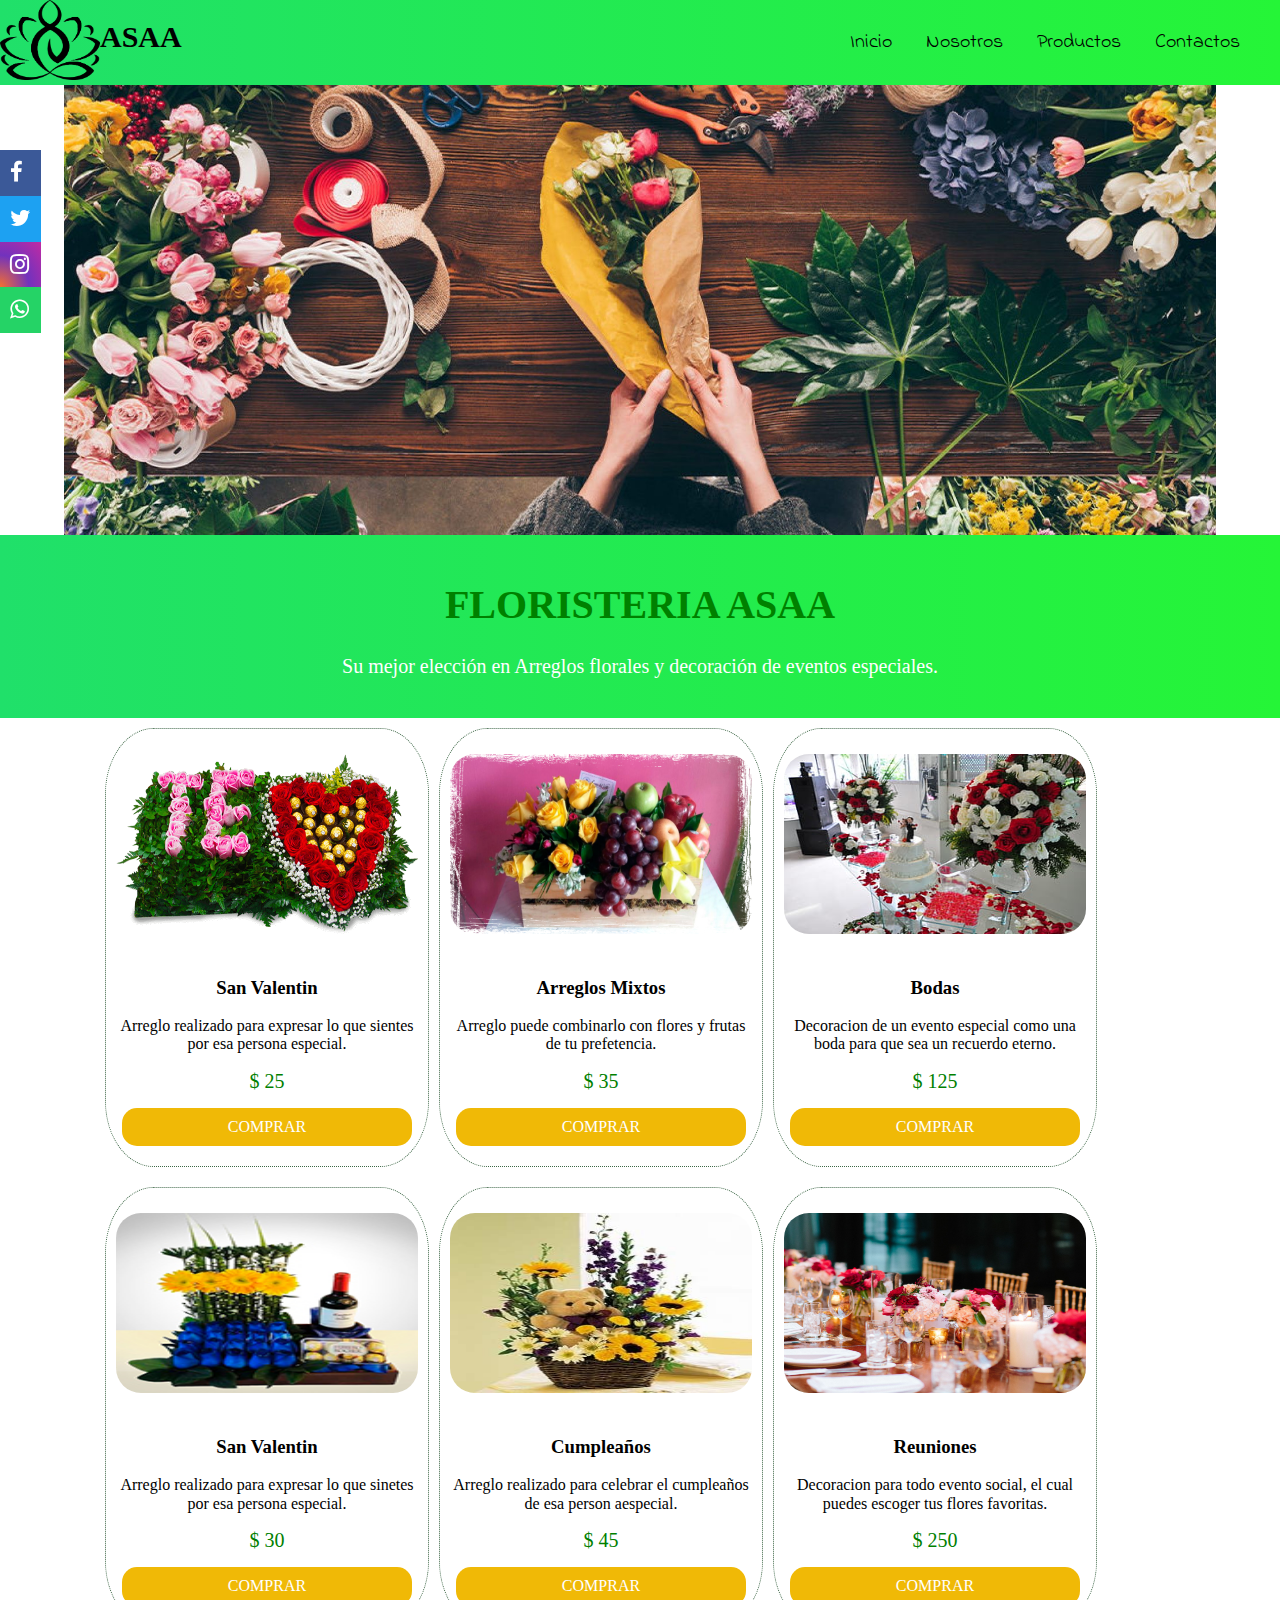
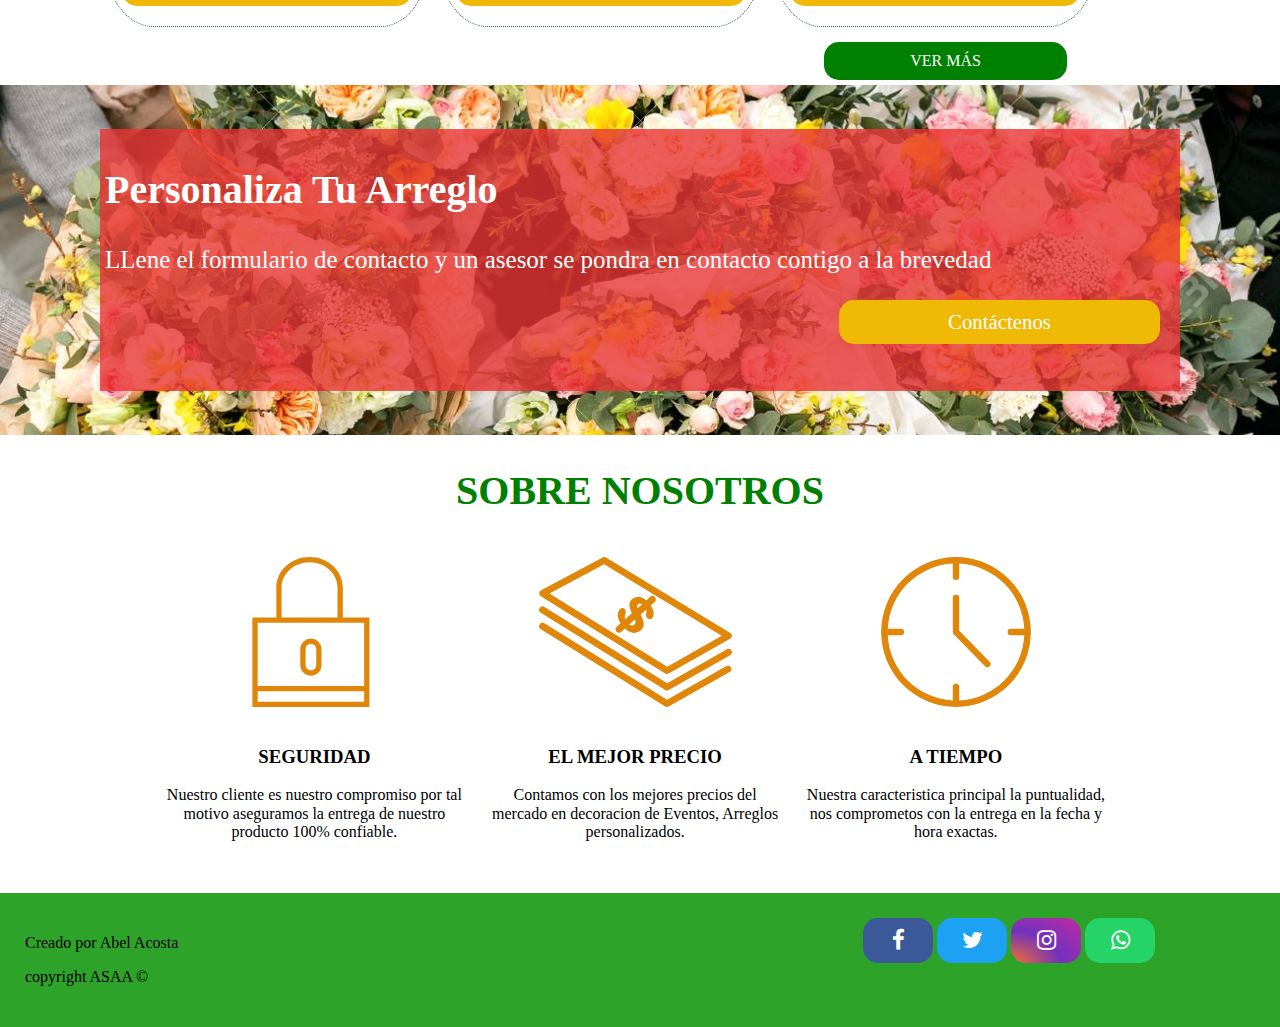
<file: index.html>
<!-- AUTOR ABEL ACOSTA -->

<!DOCTYPE html>
<html lang="es">

<head>
    <meta charset="UTF-8">
    <meta name="viewport" content="width=device-width, initial-scale=1.0">
    <link rel="shortcut icon" href="img/LOGO.png" type="image/x-icon">
    <link rel="stylesheet" href="css/normalize.css">
    <link href="https://fonts.googleapis.com/css2?family=Indie+Flower&display=swap" rel="stylesheet">
    <link rel="stylesheet" href="css/font-awesome.min.css">
    <link rel="stylesheet" href="css/style.css">
    <script src="js/script.js"></script>

    <title>FLORISTERIA ASAA</title>
</head>

<body>
    <header>

        <div class="logo">
            <a href="index.html">
                <img src="img/LOGO.png" alt="Logo_ASAA">
                <h1>ASAA</h1>
            </a>
        </div>
        <nav class="menu">
            <a href="#" class="boton" onclick="accion()"><i class="fa fa-bars"></i></a>

            <ul>
                <li><a class="nav-enlace desaparece" href="index.html">Inicio</a></li>
                <li><a class="nav-enlace desaparece" href="nosotros.html">Nosotros</a></li>
                <li><a class="nav-enlace desaparece" href="productos.html">Productos</a></li>
                <li><a class="nav-enlace desaparece" href="contacto.html">Contactos</a></li>
            </ul>
        </nav>
    </header>

    <div class="slider">

    </div>


    <div class="informacion_ppal">
        <h1>Floristeria Asaa</h1>
        <p>Su mejor elección en Arreglos florales y decoración de eventos especiales.</p>
    </div>

    <section class="contenedor">
        <div class="anuncios">
            <div class="producto">
                <div class="imagen">
                    <img src="img/productos/1.png" alt="producto">
                </div>
                <div class="descripcion">
                    <h3>San Valentin</h3>
                    <p>Arreglo realizado para expresar lo que sientes por esa persona especial.</p>
                    <span>$ 25</span>
                </div>

                <a href="https://walink.co/c77aad" class="boton">COMPRAR</a>
            </div>
            <div class="producto">
                <div class="imagen">
                    <img src="img/productos/2.png" alt="producto">
                </div>
                <div class="descripcion">
                    <h3>Arreglos Mixtos</h3>
                    <p>Arreglo puede combinarlo con flores y frutas de tu prefetencia.</p>
                    <span>$ 35</span>
                </div>

                <a href="https://wa.me/59384906571?text=Me%20interesa%20el%20auto%20que%20estás%20vendiendo" class="boton">COMPRAR</a>
            </div>
            <div class="producto">
                <div class="imagen">
                    <img src="img/productos/3.jpg" alt="producto">
                </div>
                <div class="descripcion">
                    <h3>Bodas</h3>
                    <p>Decoracion de un evento especial como una boda para que sea un recuerdo eterno.</p>
                    <span>$ 125</span>
                </div>

                <a href="productos.html" class="boton">COMPRAR</a>
            </div>
            <div class="producto">
                <div class="imagen">
                    <img src="img/productos/4.jpg" alt="producto">
                </div>
                <div class="descripcion">
                    <h3>San Valentin</h3>
                    <p>Arreglo realizado para expresar lo que sinetes por esa persona especial.</p>
                    <span>$ 30</span>
                </div>

                <a href="productos.html" class="boton">COMPRAR</a>
            </div>
            <div class="producto">
                <div class="imagen">
                    <img src="img/productos/5.jpg" alt="producto">
                </div>
                <div class="descripcion">
                    <h3>Cumpleaños</h3>
                    <p>Arreglo realizado para celebrar el cumpleaños de esa person aespecial.</p>
                    <span>$ 45</span>
                </div>

                <a href="productos.html" class="boton">COMPRAR</a>
            </div>
            <div class="producto">
                <div class="imagen">
                    <img src="img/productos/6.jpeg" alt="producto">
                </div>
                <div class="descripcion ">
                    <h3>Reuniones</h3>
                    <p>Decoracion para todo evento social, el cual puedes escoger tus flores favoritas.</p>
                    <span>$ 250</span>
                </div>

                <a href="productos.html" class="boton">COMPRAR</a>
            </div>
        </div>
        <div class="ver-mas ">
            <a href="productos.html " class="boton b-p ">VER MÁS</a>
        </div>
    </section>

    <section class="contactenos ">
        <div class="contenedor descripcion ">
            <h2>Personaliza tu arreglo</h2>
            <p>LLene el formulario de contacto y un asesor se pondra en contacto contigo a la brevedad</p>
            <a href="contacto.html" class="boton b-c ">Contáctenos</a>


        </div>
    </section>

    <section class="contenedor ">
        <div class="nosotros ">
            <h2>sobre nosotros</h2>
            <div class="contenedor-caracteristicas ">
                <div class="caracteristica ">
                    <div class="img-c ">

                        <img src="img/icono1.svg " alt=" ">
                    </div>

                    <div class="descripcion-c ">

                        <h3>SEGURIDAD</h3>
                        <p>Nuestro cliente es nuestro compromiso por tal motivo aseguramos la entrega de nuestro producto 100% confiable.
                    </div>

                    </p>
                </div>
                <div class="caracteristica ">
                    <div class="img-c ">
                        <img src="img/icono2.svg " alt=" ">
                    </div>
                    <div class="descripcion-c ">
                        <h3>EL MEJOR PRECIO</h3>
                        <p>Contamos con los mejores precios del mercado en decoracion de Eventos, Arreglos personalizados.
                        </p>
                    </div>
                </div>
                <div class="caracteristica ">
                    <div class="img-c ">
                        <img src="img/icono3.svg " alt=" ">
                    </div>
                    <div class="descripcion-c ">

                        <h3>A TIEMPO</h3>
                        <p>Nuestra caracteristica principal la puntualidad, nos comprometos con la entrega en la fecha y hora exactas.
                        </p>
                    </div>
                </div>
            </div>
        </div>



    </section>


    <footer>
        <div class="info-copy ">
            <p>Creado por Abel Acosta</p>
            <p>copyright ASAA &copy;</p>
        </div>
        <div class="redes-sociales ">
            <a target="_blank" href="https://www.facebook.com" class="facebook"><i class="fa fa-facebook"></i></a>
            <a target="_blank" href="https://www.twitter.com" class="twitter"><i class="fa fa-twitter"></i></a>
            <a target="_blank" href="https:/www.instagram.com" class="instagram"><i class="fa fa-instagram"></i></a>
            <a target="_blank" href="https://web.whatsapp.com" class="whatsapp"><i class="fa fa-whatsapp"></i></a>

        </div>
    </footer>

    <!-- /* barra lateral fija */ -->
    <div class="barra-lateral ">
        <a target="_blank" href="https://www.facebook.com" class="facebook"><i class="fa fa-facebook"></i></a>
        <a target="_blank" href="https://www.twitter.com" class="twitter"><i class="fa fa-twitter"></i></a>
        <a target="_blank" href="https:/www.instagram.com" class="instagram"><i class="fa fa-instagram"></i></a>
        <a target="_blank" href="https://web.whatsapp.com" class="whatsapp"><i class="fa fa-whatsapp"></i></a>

    </div>
</body>

</html>
</file>
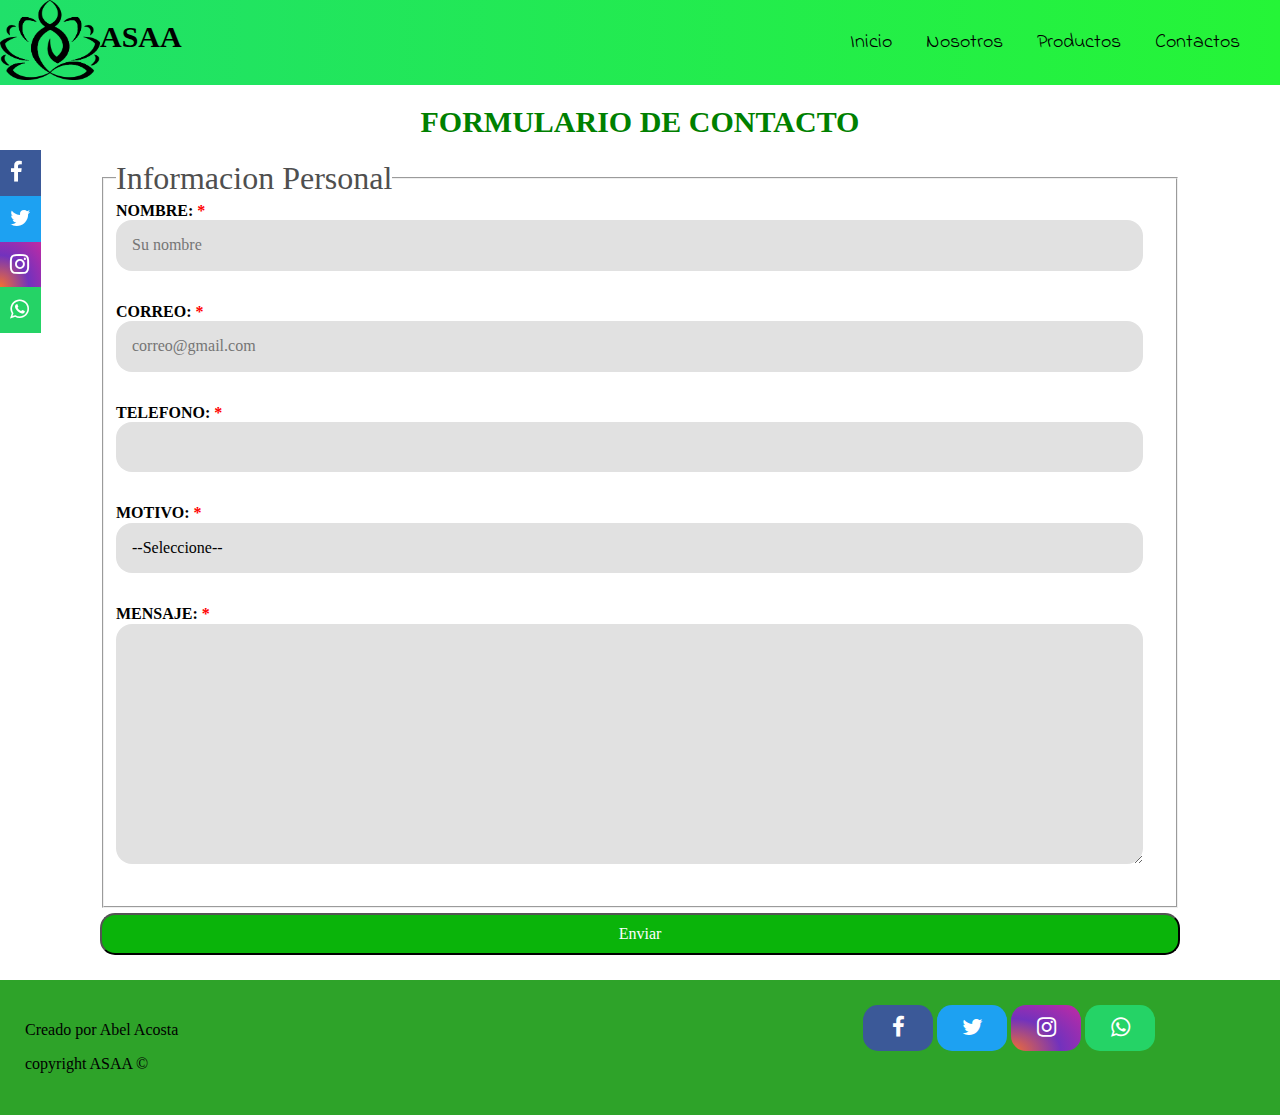
<file: contacto.html>
<!DOCTYPE html>
<html lang="en">

<head>
    <meta charset="UTF-8">
    <meta name="viewport" content="width=device-width, initial-scale=1.0">
    <link rel="shortcut icon" href="img/LOGO.png" type="image/x-icon">
    <link rel="stylesheet" href="css/normalize.css">
    <link href="https://fonts.googleapis.com/css2?family=Indie+Flower&display=swap" rel="stylesheet">
    <link rel="stylesheet" href="css/font-awesome.min.css">
    <link rel="stylesheet" href="css/style.css">
    <script src="js/script.js"></script>
    <title>FLORISTERIA ASAA</title>
</head>

<body>
    <header>
        <div class="logo">
            <a href="index.html">
                <img src="img/LOGO.png" alt="">
                <h1>ASAA</h1>
            </a>
        </div>
        <nav class="menu">
            <a href="#" class="boton" onclick="accion()"><i class="fa fa-bars"></i></a>

            <ul>
                <li><a class="nav-enlace desaparece" href="index.html">Inicio</a></li>
                <li><a class="nav-enlace desaparece" href="nosotros.html">Nosotros</a></li>
                <li><a class="nav-enlace desaparece" href="productos.html">Productos</a></li>
                <li><a class="nav-enlace desaparece" href="contacto.html">Contactos</a></li>
            </ul>
        </nav>
    </header>

    <div class="titulo">
        <h1>Formulario de contacto</h1>

    </div>


    <section class="contenedor ">


        <form action="">

            <fieldset>
                <legend>Informacion Personal</legend>
                <label for="nombre">Nombre: <span>*</span></label>
                <input type="text" id="nombre" placeholder="Su nombre" required>

                <label for="Email">Correo: <span>*</span></label>
                <input type="email" id="Email" placeholder="correo@gmail.com" required>

                <label for="Telefono">Telefono: <span>*</span></label>
                <input type="tel" id="Telefono" required>

                <label for="Opciones">Motivo: <span>*</span></label>

                <select id="Opciones" required>
                    <option value="" disabled selected>--Seleccione--</option>
                    <option value="Vende">Comprar</option>
                    <option value="Compra">Consulta</option>
                    <option value="Queja">Queja</option>
                </select>

                <label for="Mensaje">Mensaje: <span>*</span></label>
                <textarea id="Mensaje" required></textarea>
            </fieldset>

            <input type="submit" value="Enviar" class="boton b-f">
        </form>
    </section>


    <footer>
        <div class="info-copy">
            <p>Creado por Abel Acosta</p>
            <p>copyright ASAA &copy;</p>
        </div>
        <div class="redes-sociales">
            <a target="_blank" href="https://www.facebook.com" class="facebook"><i class="fa fa-facebook"></i></a>
            <a target="_blank" href="https://www.twitter.com" class="twitter"><i class="fa fa-twitter"></i></a>
            <a target="_blank" href="https:/www.instagram.com" class="instagram"><i class="fa fa-instagram"></i></a>
            <a target="_blank" href="https://web.whatsapp.com" class="whatsapp"><i class="fa fa-whatsapp"></i></a>

        </div>
    </footer>

    <!-- /* barra lateral fija */ -->
    <div class="barra-lateral">
        <a target="_blank" href="https://www.facebook.com" class="facebook"><i class="fa fa-facebook"></i></a>
        <a target="_blank" href="https://www.twitter.com" class="twitter"><i class="fa fa-twitter"></i></a>
        <a target="_blank" href="https:/www.instagram.com" class="instagram"><i class="fa fa-instagram"></i></a>
        <a target="_blank" href="https://web.whatsapp.com" class="whatsapp"><i class="fa fa-whatsapp"></i></a>

    </div>
</body>

</html>
</file>
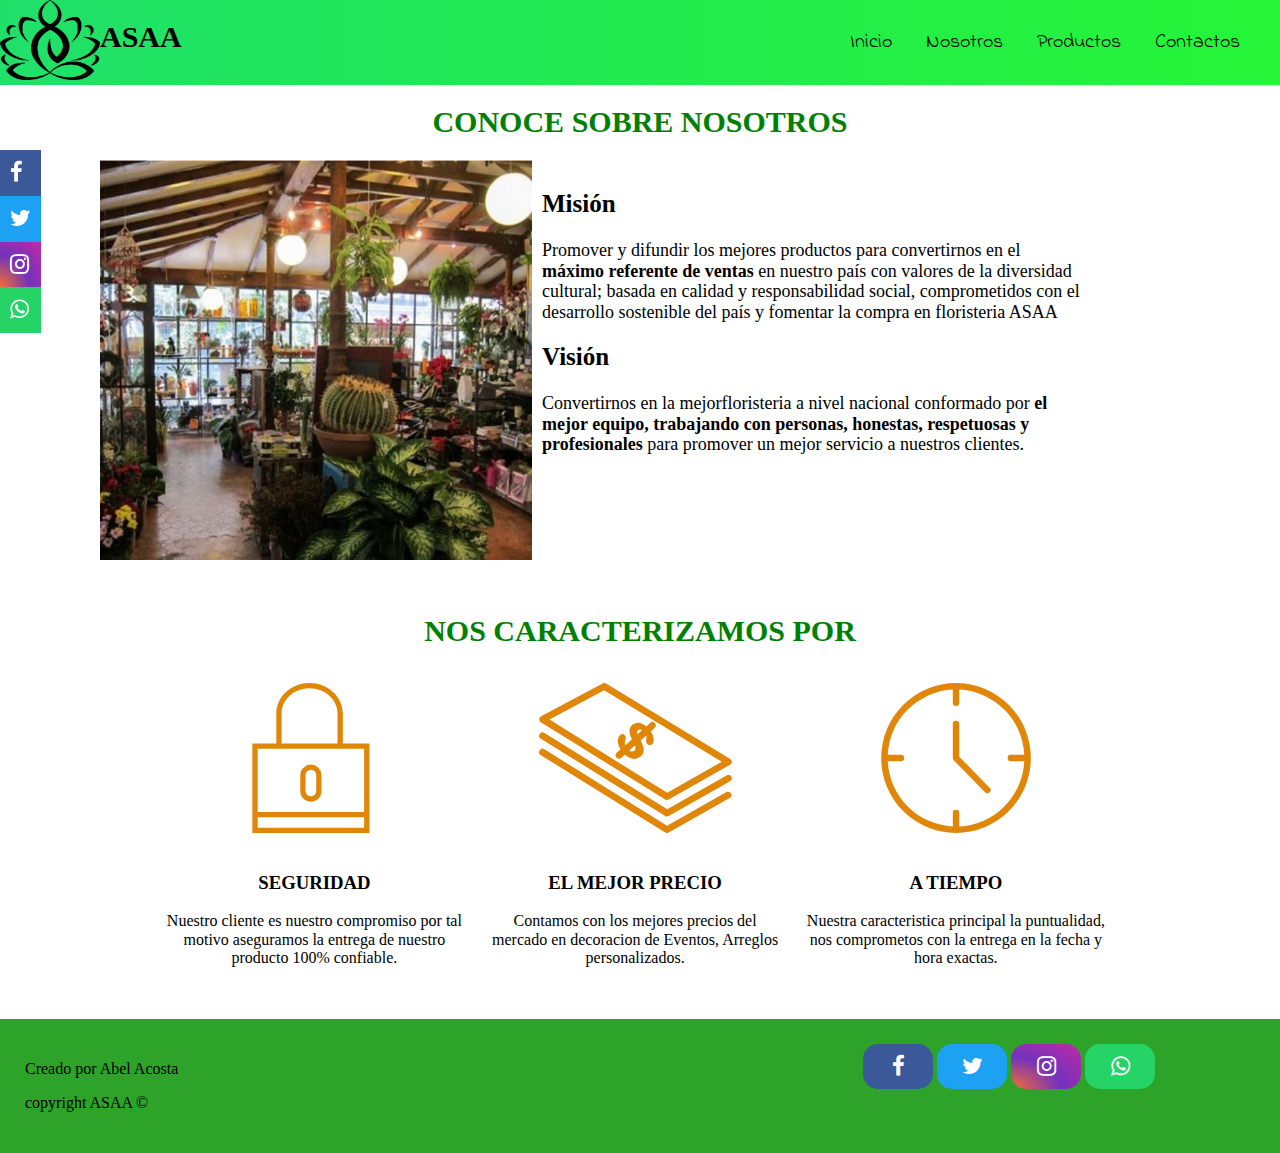
<file: nosotros.html>
<!DOCTYPE html>
<html lang="en">

<head>
    <meta charset="UTF-8">
    <meta name="viewport" content="width=device-width, initial-scale=1.0">
    <link rel="shortcut icon" href="img/LOGO.png" type="image/x-icon">
    <link rel="stylesheet" href="css/normalize.css">
    <link href="https://fonts.googleapis.com/css2?family=Indie+Flower&display=swap" rel="stylesheet">
    <link rel="stylesheet" href="css/font-awesome.min.css">
    <link rel="stylesheet" href="css/style.css">
    <script src="js/script.js"></script>
    <title>FLORISTERIA ASAA</title>
</head>

<body>
    <header>
        <div class="logo">
            <a href="index.html">
                <img src="img/LOGO.png" alt="">
                <h1>ASAA</h1>
            </a>
        </div>
        <nav class="menu">
            <a href="#" class="boton" onclick="accion()"><i class="fa fa-bars"></i></a>

            <ul>
                <li><a class="nav-enlace desaparece" href="index.html">Inicio</a></li>
                <li><a class="nav-enlace desaparece" href="nosotros.html">Nosotros</a></li>
                <li><a class="nav-enlace desaparece" href="productos.html">Productos</a></li>
                <li><a class="nav-enlace desaparece" href="contacto.html">Contactos</a></li>
            </ul>
        </nav>
    </header>



    <section class="contenedor main">
        <h1>Conoce sobre nosotros</h1>


        <div class="informacion-main">
            <div class="img-main">
                <img src="img/nosotros.jpg" alt="">
            </div>

            <div class="texto-main">

                <h2>
                    Misión
                </h2>
                <p>Promover y difundir los mejores productos para convertirnos en el <strong>máximo referente de  ventas</strong> en nuestro país con valores de la diversidad cultural; basada en calidad y responsabilidad social, comprometidos con el desarrollo
                    sostenible del país y fomentar la compra en floristeria ASAA</p>

                <h2>Visión</h2>
                <p>Convertirnos en la mejorfloristeria a nivel nacional conformado por <strong>el mejor equipo, trabajando con personas, honestas, respetuosas y profesionales</strong> para promover un mejor servicio a nuestros clientes.</p>

            </div>
        </div>
    </section>

    <section class="contenedor">
        <div class="nosotros">
            <h2 style="font-size: 30px;">Nos caracterizamos por</h2>
            <div class="contenedor-caracteristicas">
                <div class="caracteristica">
                    <div class="img-c">

                        <img src="img/icono1.svg" alt="">
                    </div>

                    <div class="descripcion-c">

                        <h3>SEGURIDAD</h3>
                        <p>Nuestro cliente es nuestro compromiso por tal motivo aseguramos la entrega de nuestro producto 100% confiable.
                    </div>

                    </p>
                </div>
                <div class="caracteristica">
                    <div class="img-c">
                        <img src="img/icono2.svg" alt="">
                    </div>
                    <div class="descripcion-c">
                        <h3>EL MEJOR PRECIO</h3>
                        <p>Contamos con los mejores precios del mercado en decoracion de Eventos, Arreglos personalizados.
                        </p>
                    </div>
                </div>
                <div class="caracteristica">
                    <div class="img-c">
                        <img src="img/icono3.svg" alt="">
                    </div>
                    <div class="descripcion-c">

                        <h3>A TIEMPO</h3>
                        <p>Nuestra caracteristica principal la puntualidad, nos comprometos con la entrega en la fecha y hora exactas.
                        </p>
                    </div>
                </div>
            </div>
        </div>



    </section>


    <footer>
        <div class="info-copy">
            <p>Creado por Abel Acosta</p>
            <p>copyright ASAA &copy;</p>
        </div>
        <div class="redes-sociales">
            <a target="_blank" href="https://www.facebook.com" class="facebook"><i class="fa fa-facebook"></i></a>
            <a target="_blank" href="https://www.twitter.com" class="twitter"><i class="fa fa-twitter"></i></a>
            <a target="_blank" href="https:/www.instagram.com" class="instagram"><i class="fa fa-instagram"></i></a>
            <a target="_blank" href="https://web.whatsapp.com" class="whatsapp"><i class="fa fa-whatsapp"></i></a>
        </div>
    </footer>

    <!-- /* barra lateral fija */ -->
    <div class="barra-lateral">
        <a target="_blank" href="https://www.facebook.com" class="facebook"><i class="fa fa-facebook"></i></a>
        <a target="_blank" href="https://www.twitter.com" class="twitter"><i class="fa fa-twitter"></i></a>
        <a target="_blank" href="https:/www.instagram.com" class="instagram"><i class="fa fa-instagram"></i></a>
        <a target="_blank" href="https://web.whatsapp.com" class="whatsapp"><i class="fa fa-whatsapp"></i></a>
    </div>

</body>

</html>
</file>
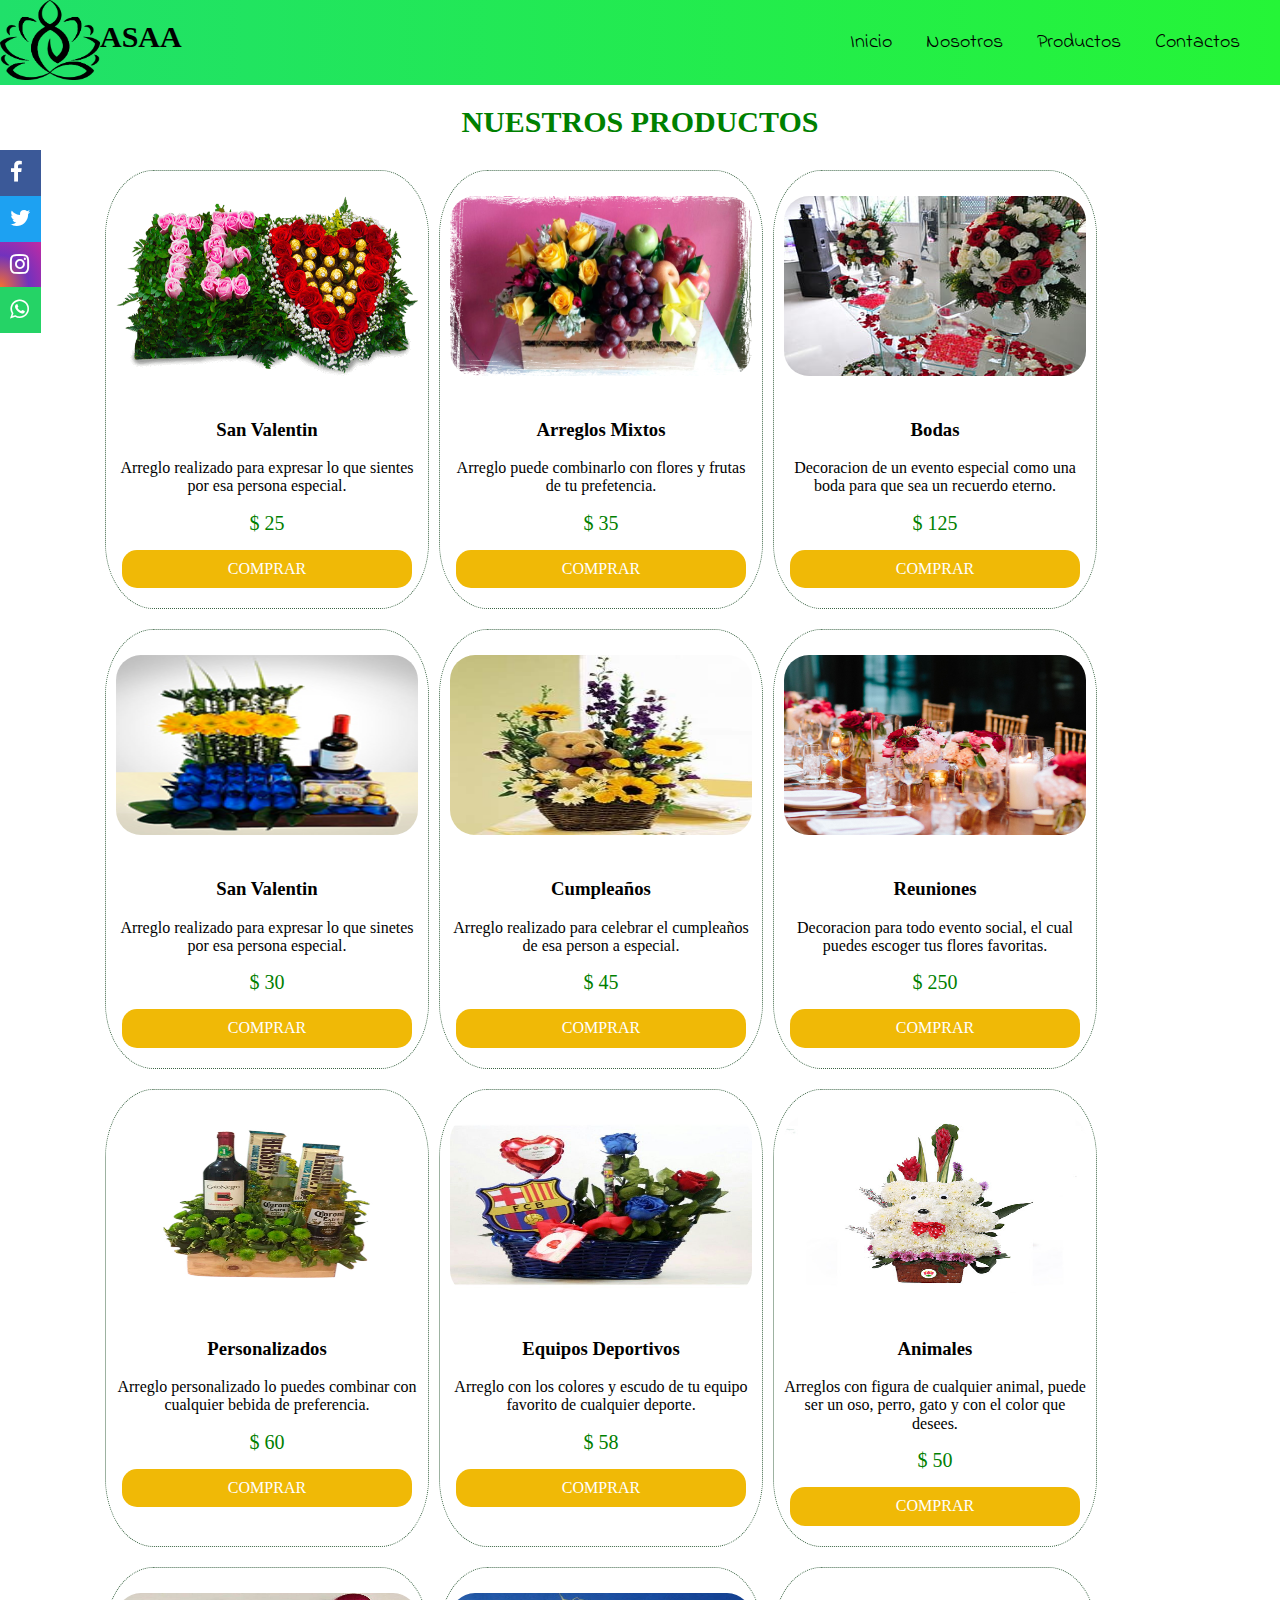
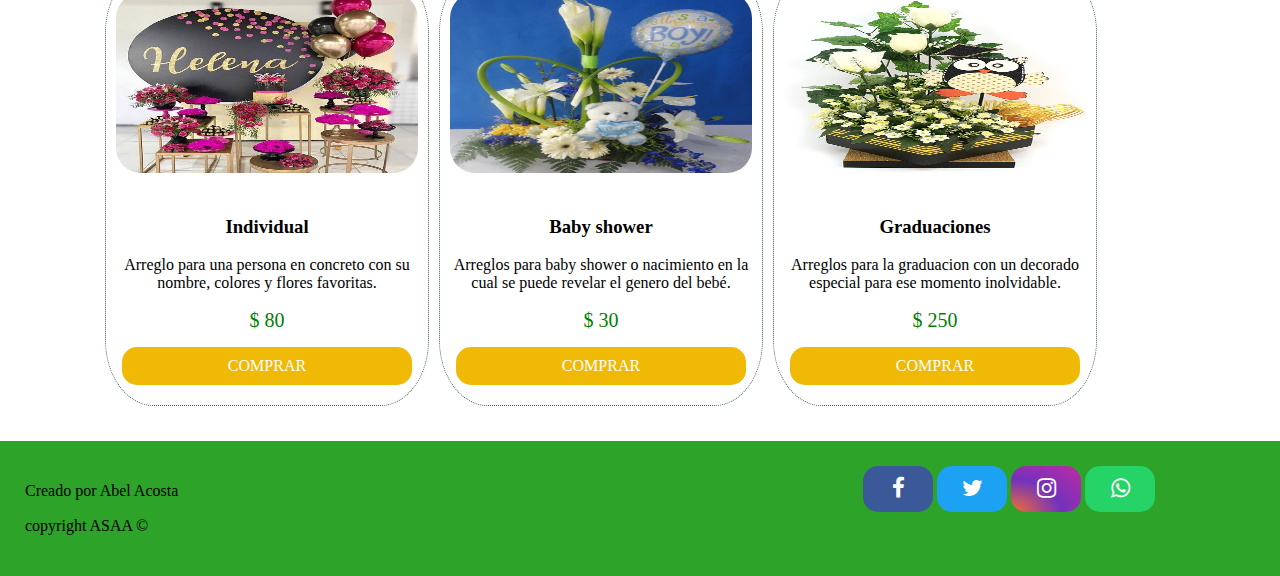
<file: productos.html>
<!DOCTYPE html>
<html lang="en">

<head>
    <meta charset="UTF-8">
    <meta name="viewport" content="width=device-width, initial-scale=1.0">
    <link rel="shortcut icon" href="img/LOGO.png" type="image/x-icon">
    <link rel="stylesheet" href="css/normalize.css">
    <link href="https://fonts.googleapis.com/css2?family=Indie+Flower&display=swap" rel="stylesheet">
    <link rel="stylesheet" href="css/font-awesome.min.css">
    <link rel="stylesheet" href="css/style.css">
    <script src="js/script.js"></script>
    <title>FLORISTERIA ASAA</title>
</head>

<body>
    <header>
        <div class="logo">
            <a href="index.html">
                <img src="img/LOGO.png" alt="">
                <h1>ASAA</h1>
            </a>
        </div>
        <nav class="menu">
            <a href="#" class="boton" onclick="accion()"><i class="fa fa-bars"></i></a>

            <ul>
                <li><a class="nav-enlace desaparece" href="index.html">Inicio</a></li>
                <li><a class="nav-enlace desaparece" href="nosotros.html">Nosotros</a></li>
                <li><a class="nav-enlace desaparece" href="productos.html">Productos</a></li>
                <li><a class="nav-enlace desaparece" href="contacto.html">Contactos</a></li>
            </ul>
        </nav>
    </header>

    <div class="titulo">
        <h1>Nuestros Productos</h1>
    </div>


    <section class="contenedor">
        <div class="anuncios">
            <div class="producto">
                <div class="imagen">
                    <img src="img/productos/1.png" alt="producto">
                </div>
                <div class="descripcion">
                    <h3>San Valentin</h3>
                    <p>Arreglo realizado para expresar lo que sientes por esa persona especial.</p>
                    <span>$ 25</span>
                </div>

                <a href="productos.html" class="boton">COMPRAR</a>
            </div>
            <div class="producto">
                <div class="imagen">
                    <img src="img/productos/2.png" alt="producto">
                </div>
                <div class="descripcion">
                    <h3>Arreglos Mixtos</h3>
                    <p>Arreglo puede combinarlo con flores y frutas de tu prefetencia.</p>
                    <span>$ 35</span>
                </div>

                <a href="productos.html" class="boton">COMPRAR</a>
            </div>
            <div class="producto">
                <div class="imagen">
                    <img src="img/productos/3.jpg" alt="producto">
                </div>
                <div class="descripcion">
                    <h3>Bodas</h3>
                    <p>Decoracion de un evento especial como una boda para que sea un recuerdo eterno.</p>
                    <span>$ 125</span>
                </div>

                <a href="productos.html" class="boton">COMPRAR</a>
            </div>
            <div class="producto">
                <div class="imagen">
                    <img src="img/productos/4.jpg" alt="producto">
                </div>
                <div class="descripcion">
                    <h3>San Valentin</h3>
                    <p>Arreglo realizado para expresar lo que sinetes por esa persona especial.</p>
                    <span>$ 30</span>
                </div>

                <a href="productos.html" class="boton">COMPRAR</a>
            </div>
            <div class="producto">
                <div class="imagen">
                    <img src="img/productos/5.jpg" alt="producto">
                </div>
                <div class="descripcion">
                    <h3>Cumpleaños</h3>
                    <p>Arreglo realizado para celebrar el cumpleaños de esa person a especial.</p>
                    <span>$ 45</span>
                </div>

                <a href="productos.html" class="boton">COMPRAR</a>
            </div>
            <div class="producto">
                <div class="imagen">
                    <img src="img/productos/6.jpeg" alt="producto">
                </div>
                <div class="descripcion ">
                    <h3>Reuniones</h3>
                    <p>Decoracion para todo evento social, el cual puedes escoger tus flores favoritas.</p>
                    <span>$ 250</span>
                </div>

                <a href="productos.html" class="boton">COMPRAR</a>
            </div>

            <div class="producto">
                <div class="imagen">
                    <img src="img/productos/7.jpg" alt="producto">
                </div>
                <div class="descripcion ">
                    <h3>Personalizados</h3>
                    <p>Arreglo personalizado lo puedes combinar con cualquier bebida de preferencia.</p>
                    <span>$ 60</span>
                </div>

                <a href="productos.html" class="boton">COMPRAR</a>
            </div>

            <div class="producto">
                <div class="imagen">
                    <img src="img/productos/8.jpg" alt="producto">
                </div>
                <div class="descripcion ">
                    <h3>Equipos Deportivos</h3>
                    <p>Arreglo con los colores y escudo de tu equipo favorito de cualquier deporte.</p>
                    <span>$ 58</span>
                </div>

                <a href="productos.html" class="boton">COMPRAR</a>
            </div>

            <div class="producto">
                <div class="imagen">
                    <img src="img/productos/9.jpg" alt="producto">
                </div>
                <div class="descripcion ">
                    <h3>Animales</h3>
                    <p>Arreglos con figura de cualquier animal, puede ser un oso, perro, gato y con el color que desees.</p>
                    <span>$ 50</span>
                </div>

                <a href="productos.html" class="boton">COMPRAR</a>
            </div>

            <div class="producto">
                <div class="imagen">
                    <img src="img/productos/10.jpg" alt="producto">
                </div>
                <div class="descripcion ">
                    <h3>Individual</h3>
                    <p>Arreglo para una persona en concreto con su nombre, colores y flores favoritas.</p>
                    <span>$ 80</span>
                </div>

                <a href="productos.html" class="boton">COMPRAR</a>
            </div>

            <div class="producto">
                <div class="imagen">
                    <img src="img/productos/11.jpg" alt="producto">
                </div>
                <div class="descripcion ">
                    <h3>Baby shower</h3>
                    <p>Arreglos para baby shower o nacimiento en la cual se puede revelar el genero del bebé.</p>
                    <span>$ 30</span>
                </div>

                <a href="productos.html" class="boton">COMPRAR</a>
            </div>

            <div class="producto">
                <div class="imagen">
                    <img src="img/productos/12.jpg" alt="producto">
                </div>
                <div class="descripcion ">
                    <h3>Graduaciones</h3>
                    <p>Arreglos para la graduacion con un decorado especial para ese momento inolvidable.</p>
                    <span>$ 250</span>
                </div>

                <a href="productos.html" class="boton">COMPRAR</a>
            </div>

        </div>

    </section>


    <footer>
        <div class="info-copy">
            <p>Creado por Abel Acosta</p>
            <p>copyright ASAA &copy;</p>
        </div>
        <div class="redes-sociales">
            <a target="_blank" href="https://www.facebook.com" class="facebook"><i class="fa fa-facebook"></i></a>
            <a target="_blank" href="https://www.twitter.com" class="twitter"><i class="fa fa-twitter"></i></a>
            <a target="_blank" href="https:/www.instagram.com" class="instagram"><i class="fa fa-instagram"></i></a>
            <a target="_blank" href="https://web.whatsapp.com" class="whatsapp"><i class="fa fa-whatsapp"></i></a>

        </div>
    </footer>

    <!-- /* barra lateral fija */ -->
    <div class="barra-lateral">
        <a target="_blank" href="https://www.facebook.com" class="facebook"><i class="fa fa-facebook"></i></a>
        <a target="_blank" href="https://www.twitter.com" class="twitter"><i class="fa fa-twitter"></i></a>
        <a target="_blank" href="https:/www.instagram.com" class="instagram"><i class="fa fa-instagram"></i></a>
        <a target="_blank" href="https://web.whatsapp.com" class="whatsapp"><i class="fa fa-whatsapp"></i></a>

    </div>
</body>

</html>
</file>
<file: css/style.css>
/* AUTOR ABEL ACOSTA */
    
    html {
        box-sizing: border-box;
    }
    
    *,
    *:before,
    *:after {
        box-sizing: inherit;
    }
    /* GLOBALES O REUTILIZABLES */
    
    .contenedor {
        max-width: 1080px;
        width: 90%;
        margin: 0 auto;
    }
    
    .boton {
        display: block;
        text-decoration: none;
        color: #fff;
        background: rgb(240, 185, 6);
        padding: 10px;
        margin: 5px auto;
        width: 90%;
        text-align: center;
        border-radius: 15px;
    }
    
    .boton:hover {
        background: black;
        transition: ease 0.8s;
        cursor: pointer;
    }
    /* header */
    
    header {
        background: linear-gradient(to right, rgb(32, 224, 106), rgb(37, 245, 55));
        display: flex;
        justify-content: space-between;
        height: auto;
    }
    /* logo */
    
    header .logo {
        width: 30%;
        height: 80px;
    }
    
    header .logo img {
        width: 100px;
        height: 100%;
        float: left;
    }
    
    header .logo a {
        text-decoration: none;
    }
    
    header .logo a h1 {
        font-size: 30px;
        color: black;
    }
    /* MENU */
    
    .menu {
        font-family: 'Indie Flower', cursive;
        padding: 0 25px 0 0;
    }
    
    .menu ul {
        list-style: none;
    }
    
    .menu ul li {
        display: inline-block;
    }
    
    .menu ul li a {
        display: block;
        padding: 15px;
        text-decoration: none;
        color: #000;
        font-size: 20px;
    }
    
    .menu ul li a:hover {
        color: #fff;
        background: green;
    }
    /* .men {
    background: yellowgreen;
    color: #ffffff;
    padding: 10px 0;
    display: none;
    width: 100%;
} */
    
    .menu .boton {
        display: none;
        width: 200px;
        background: rgb(10, 92, 2);
    }
    /* SLIDER */
    
    .slider {
        width: 90%;
        height: 450px;
        background: url(../img/banner.jpg);
        background-size: cover;
        background-position: center center;
        margin: 0 auto;
    }
    /* INFOMRACION INCIAL */
    
    .informacion_ppal {
        background: linear-gradient(to right, rgb(32, 224, 106), rgb(37, 245, 55));
        padding: 20px;
    }
    
    .informacion_ppal h1 {
        color: #008000;
        text-align: center;
        text-transform: uppercase;
        font-size: 40px;
    }
    
    .informacion_ppal p {
        color: white;
        font-size: 20px;
        text-align: center;
    }
    /* PRODUCTOS */
    
    .anuncios {
        display: flex;
        flex-wrap: wrap;
    }
    
    .anuncios .producto {
        width: 30%;
        border: 1px dotted rgb(60, 102, 69);
        /* display: inline-block; */
        padding: 15px 0;
        margin: 10px 5px;
        border-radius: 15%;
    }
    
    @media screen and (max-width:800px) {
        .anuncios .producto {
            width: 48%;
        }
    }
    
    @media screen and (max-width:570px) {
        .anuncios .producto {
            width: 100%;
        }
        .boton {
            width: 50%;
        }
    }
    
    .producto .imagen,
    .producto .descripcion {
        width: 100%;
        /* border: 1px solid black; */
        padding: 10px;
        margin: 0 auto;
        text-align: center;
    }
    
    .producto .imagen img {
        width: 100%;
        height: 180px;
        border-radius: 25px;
    }
    
    .producto .descripcion h3 {
        text-align: center;
    }
    
    .producto .descripcion span {
        color: #008000;
        font-size: 20px;
    }
    /* BOTON VERMAS PRODUCTOS */
    
    .ver-mas {
        width: 90%;
    }
    
    .b-p {
        width: 25%;
        margin-right: 5px;
        background: #008000;
    }
    /* SECCION CONTACTENOS */
    
    .contactenos {
        background: url(../img/contactenos.jpg);
        height: 350px;
        background-size: cover;
        background-position: center center;
        display: flex;
        align-items: center;
        box-sizing: border-box;
    }
    
    .contactenos .descripcion {
        background: rgba(233, 53, 53, .8);
        height: 75%;
        padding: 5px;
        color: rgb(255, 255, 255);
    }
    
    .contactenos .descripcion h2 {
        font-size: 40px;
        text-transform: capitalize;
    }
    
    .contactenos .descripcion p {
        font-size: 25px;
    }
    /* BOTON DE CONTACTO */
    
    .b-c {
        width: 30%;
        font-size: 1.3em;
        margin-right: 15px;
    }
    
    @media screen and (max-width:650px) {
        .contactenos .descripcion h2 {
            font-size: 30px;
            text-transform: capitalize;
        }
        .contactenos .descripcion p {
            font-size: 20px;
        }
        .b-c {
            font-size: 1em;
        }
    }
    /* SECCION NOSOTROS */
    
    .nosotros {
        width: 90%;
        margin: auto;
    }
    
    .nosotros h2 {
        color: #008000;
        text-align: center;
        text-transform: uppercase;
        font-size: 40px;
    }
    
    .nosotros .contenedor-caracteristicas {
        display: flex;
        flex-wrap: wrap;
    }
    
    .nosotros .contenedor-caracteristicas .caracteristica {
        width: 33%;
        padding: 10px;
        text-align: center;
    }
    
    @media screen and (max-width:650px) {
        .nosotros .contenedor-caracteristicas .caracteristica {
            width: 100%;
        }
        .nosotros .contenedor-caracteristicas .caracteristica .img-c img {
            width: 30%;
        }
    }
    
    .nosotros .contenedor-caracteristicas .caracteristica .img-c {
        width: 100%;
        height: 170px;
    }
    
    .nosotros .contenedor-caracteristicas .caracteristica .img-c img {
        height: 150px;
        width: 100%;
    }
    
    .nosotros .contenedor-caracteristicas .caracteristica .descripcion-c {
        width: 100%;
    }
    /* PIE DE PAGINA O FOOTER */
    
    footer {
        width: 100%;
        height: 100%;
        background-color: rgb(46, 163, 41);
        padding: 25px;
        margin-top: 25px;
        display: flex;
        justify-content: space-between;
    }
    
    footer .redes-sociales {
        width: 40%;
        text-align: center;
    }
    
    @media screen and (max-width:650px) {
        footer {
            flex-direction: column;
            align-items: center;
        }
        footer .redes-sociales {
            width: 100%;
        }
    }
    
    footer .redes-sociales a {
        display: inline-block;
        padding: 10px;
        border-radius: 15px;
        text-decoration: none;
        color: white;
        width: 70px;
        font-size: 1.4em;
    }
    
    @media screen and (max-width:800px) {
        footer .redes-sociales a {
            width: 50px;
        }
    }
    
    footer .redes-sociales a:hover {
        background: #000;
        transition: 0.5s ease;
    }
    
    footer .redes-sociales .twitter {
        background: #1da1f2;
    }
    
    footer .redes-sociales .facebook {
        background: #3b5998;
    }
    
    footer .redes-sociales .youtube {
        background: #cd201f;
    }
    
    footer .redes-sociales .whatsapp {
        background: #25d366;
    }
    
    footer .redes-sociales .instagram {
        background: radial-gradient(bottom left, #f46f30, #7232bd, #c32aa3);
        background: -moz-radial-gradient(bottom left, #f46f30, #7232bd, #c32aa3);
        background: -webkit-radial-gradient(bottom left, #f46f30, #7232bd, #c32aa3);
    }
    /* barra lateral fija */
    
    .barra-lateral {
        position: fixed;
        top: 150px;
    }
    
    .barra-lateral a {
        display: block;
        padding: 10px;
        text-decoration: none;
        color: #fff;
        font-size: 1.4em;
    }
    
    .barra-lateral a:hover {
        background: #000;
        transition: 0.5s ease;
    }
    
    .barra-lateral .twitter {
        background: #1da1f2;
    }
    
    .barra-lateral .facebook {
        background: #3b5998;
    }
    
    .barra-lateral .youtube {
        background: #cd201f;
    }
    
    .barra-lateral .whatsapp {
        background: #25d366;
    }
    
    .barra-lateral .instagram {
        background: radial-gradient(bottom left, #f46f30, #7232bd, #c32aa3);
        background: -moz-radial-gradient(bottom left, #f46f30, #7232bd, #c32aa3);
        background: -webkit-radial-gradient(bottom left, #f46f30, #7232bd, #c32aa3);
    }
    /* PAGINAS EXTERNAS */
    /* PAGINA NOSOTROS */
    
    .main {
        margin-bottom: 50px;
    }
    
    .main h1 {
        color: #008000;
        text-align: center;
        text-transform: uppercase;
        font-size: 30px;
    }
    
    .main .informacion-main {
        display: flex;
        flex-wrap: wrap;
    }
    
    .main .informacion-main .img-main {
        width: 40%;
    }
    
    .main .informacion-main .img-main img {
        width: 100%;
        height: 400px;
    }
    
    .main .informacion-main .texto-main {
        width: 50%;
        margin: 10px;
    }
    
    .main .informacion-main .texto-main h2 {
        font-size: 25px;
    }
    
    .main .informacion-main .texto-main {
        font-size: 18px;
    }
    /* @media screen and (max-width:800px) {
    .main .informacion-main .img-main img {
        width: 100%;
        height: 400px;
    }
} */
    
    @media screen and (max-width:650px) {
        .main .informacion-main .img-main {
            width: 100%;
        }
        .main .informacion-main .texto-main {
            width: 100%;
            margin: 10px;
        }
    }
    /* PAGINA PRODUCTOS */
    
    .titulo h1 {
        color: #008000;
        text-align: center;
        text-transform: uppercase;
        font-size: 30px;
    }
    /* PAGINA CONTACTO*/
    
    legend {
        font-size: 2rem;
        color: #4f4f4f;
    }
    
    label {
        font-weight: 700;
        text-transform: uppercase;
        display: block;
    }
    
    label span {
        color: #ff0000;
    }
    
    input:not([type="submit"]),
    textarea,
    select {
        padding: 1rem;
        display: block;
        width: 98%;
        background-color: #e1e1e1;
        margin-bottom: 2rem;
        border: none;
        border-radius: 1rem;
    }
    
    select {
        -webkit-appearance: none;
        appearance: none;
    }
    
    textarea {
        height: 15em;
        resize: vertical;
    }
    
    .b-f {
        width: 100%;
        background: rgb(10, 180, 10);
    }
    /* /*MENU PARA DISPOSITIVOS PEQUEÑOS */
    
    @media screen and (max-width:800px) {
        .menu ul li a {
            padding: 15px 2px;
        }
    }
    
    @media screen and (max-width:600px) {
        .barra-lateral {
            display: none;
        }
        header {
            padding: 0;
            justify-content: center;
        }
        header .logo {
            width: 60%;
        }
        .menu ul {
            list-style-type: none;
            margin: 0;
            padding: 0;
            display: flex;
            flex-direction: column;
            justify-content: center;
        }
        .menu .nav-enlace {
            margin: 0;
            text-align: center;
        }
        .menu .boton {
            display: block;
            width: 150px;
        }
        .menu .desaparece {
            display: none;
        }
    }
    
    @media screen and (max-width:400px) {
        .menu .boton {
            display: block;
            width: 100px;
        }
    }
</file>
